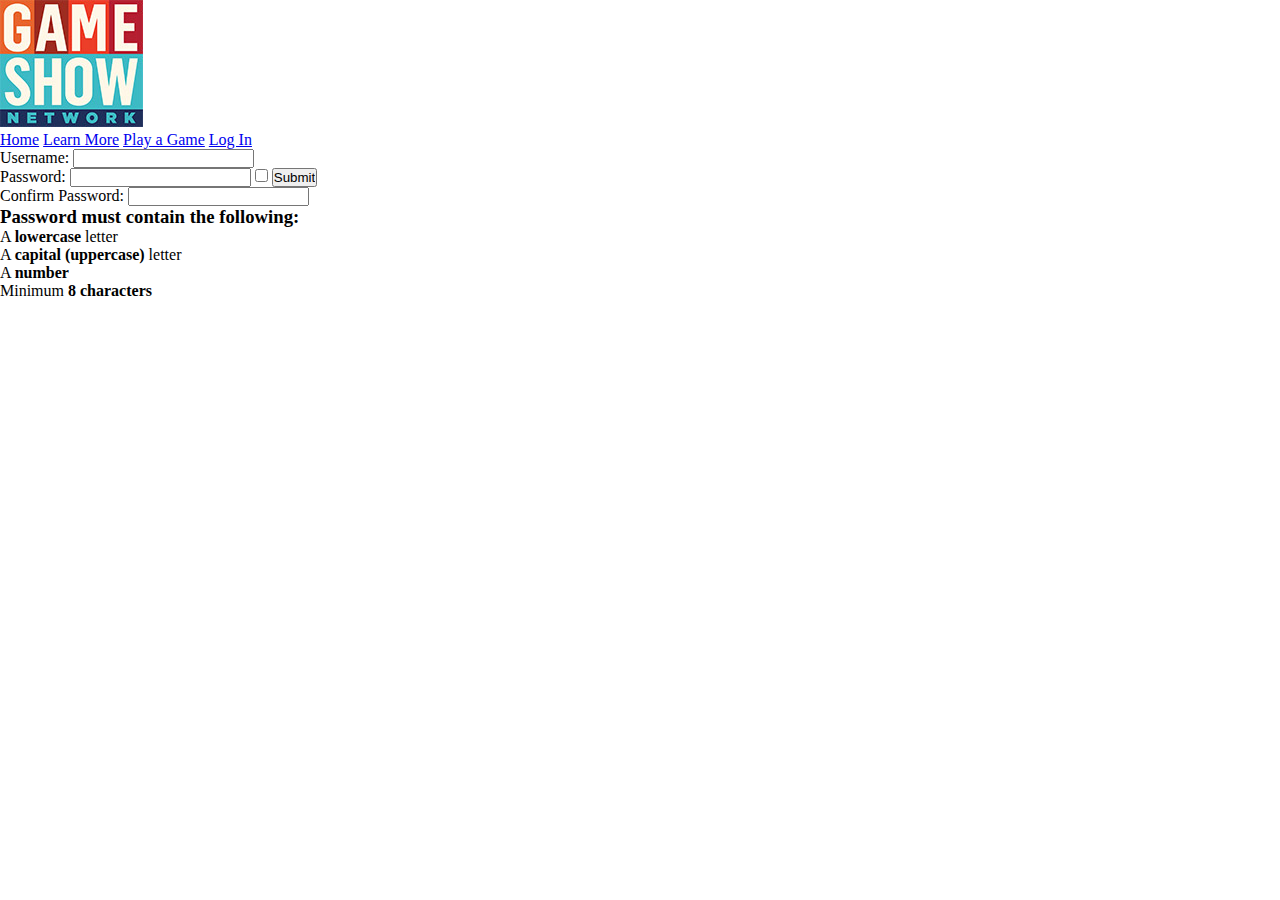
<file: index.html>
<!DOCTYPE html>
<html lang="en">
  <head>
	<meta charset="UTF-8">
	<meta name="viewport" contents="width=device-width, initial-scale=1.0">
    <title>Game Show to Go</title>
	<link rel="stylesheet" href="styles.css">
	<script src="password.js"></script>
  </head>
  
  <body>
	<div class="banner"> <img src="gsn_logo.jpg"> </div>
	<nav>
		<a href="index.html">Home</a>
		<a href="information.html">Learn More</a>
		<a href="game.html">Play a Game</a>
		<a href="Log In">Log In</a>
	</nav>
	
	<form id="myForm" action="/signup" method="POST">
		<div>
			<label for="username">Username:</label>
			<input type="text" id="username" name="username" required>
		</div>
		<div>
			<label for="password">Password:</label>
			<input type="password" id="password" name="password" pattern="(?=.*\d)(?=.*[a-z])(?=.*[A-Z]).{8,}" title="Must contain at least one number and one uppercase and lowercase letter, and at least 8 or more characters" required>
			<input type="checkbox" onclick="togglepassword()">
			<input type="submit" value="Submit">
		</div>
		<div>
			<label for="confirm_password">Confirm Password:</label>
			<input type="password" id="confirm_password" name="confirm_password" required>
		</div>
		
	</form>
	<script src="form.js"></script>
	<!-- finish setting up the password messaging, then get back to the banner -->
	
	<div id="message">
	  <h3>Password must contain the following:</h3>
	  <p id="letter" class="invalid">A <b>lowercase</b> letter</p>
	  <p id="capital" class="invalid">A <b>capital (uppercase)</b> letter</p>
	  <p id="number" class="invalid">A <b>number</b></p>
	  <p id="length" class="invalid">Minimum <b>8 characters</b></p>
	</div>
	
  </body>
</html>
</file>
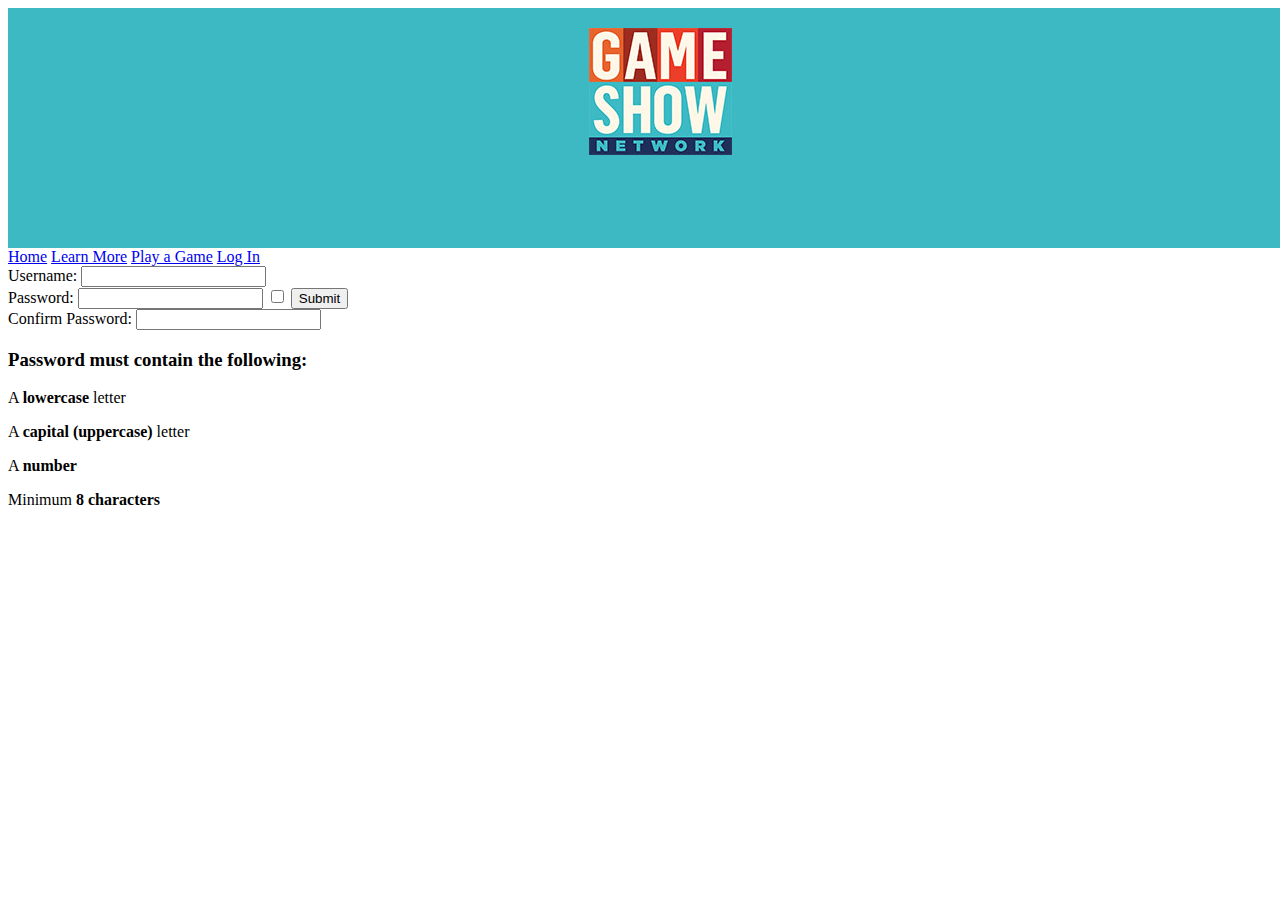
<file: gameshow/index.html>
<!DOCTYPE html>
<html lang="en">
  <head>
	<meta charset="UTF-8">
	<meta name="viewport" contents="width=device-width, initial-scale=1.0">
    <title>Game Show to Go</title>
	<link rel="stylesheet" href="styles.css">
	<script src="password.js"></script>
  </head>
  
  <body>
	<div class="banner"> <img src="gsn_logo.jpg"> </div>
	<nav>
		<a href="index.html">Home</a>
		<a href="information.html">Learn More</a>
		<a href="game.html">Play a Game</a>
		<a href="Log In">Log In</a>
	</nav>
	
	<form action="/signup" method="POST">
		<div>
			<label for="username">Username:</label>
			<input type="text" id="username" name="username" required>
		</div>
		<div>
			<label for="password">Password:</label>
			<input type="password" id="password" name="password" pattern="(?=.*\d)(?=.*[a-z])(?=.*[A-Z]).{8,}" title="Must contain at least one number and one uppercase and lowercase letter, and at least 8 or more characters" required>
			<input type="checkbox" onclick="togglepassword()">
			<input type="submit" value="Submit">
		</div>
		<div>
			<label for="confirm_password">Confirm Password:</label>
			<input type="password" id="confirm_password" name="confirm_password" required>
		</div>
		
	</form>
	
	<!-- finish setting up the password messaging, then get back to the banner -->
	
	<div id="message">
	  <h3>Password must contain the following:</h3>
	  <p id="letter" class="invalid">A <b>lowercase</b> letter</p>
	  <p id="capital" class="invalid">A <b>capital (uppercase)</b> letter</p>
	  <p id="number" class="invalid">A <b>number</b></p>
	  <p id="length" class="invalid">Minimum <b>8 characters</b></p>
	</div>
	
  </body>
</html>
</file>
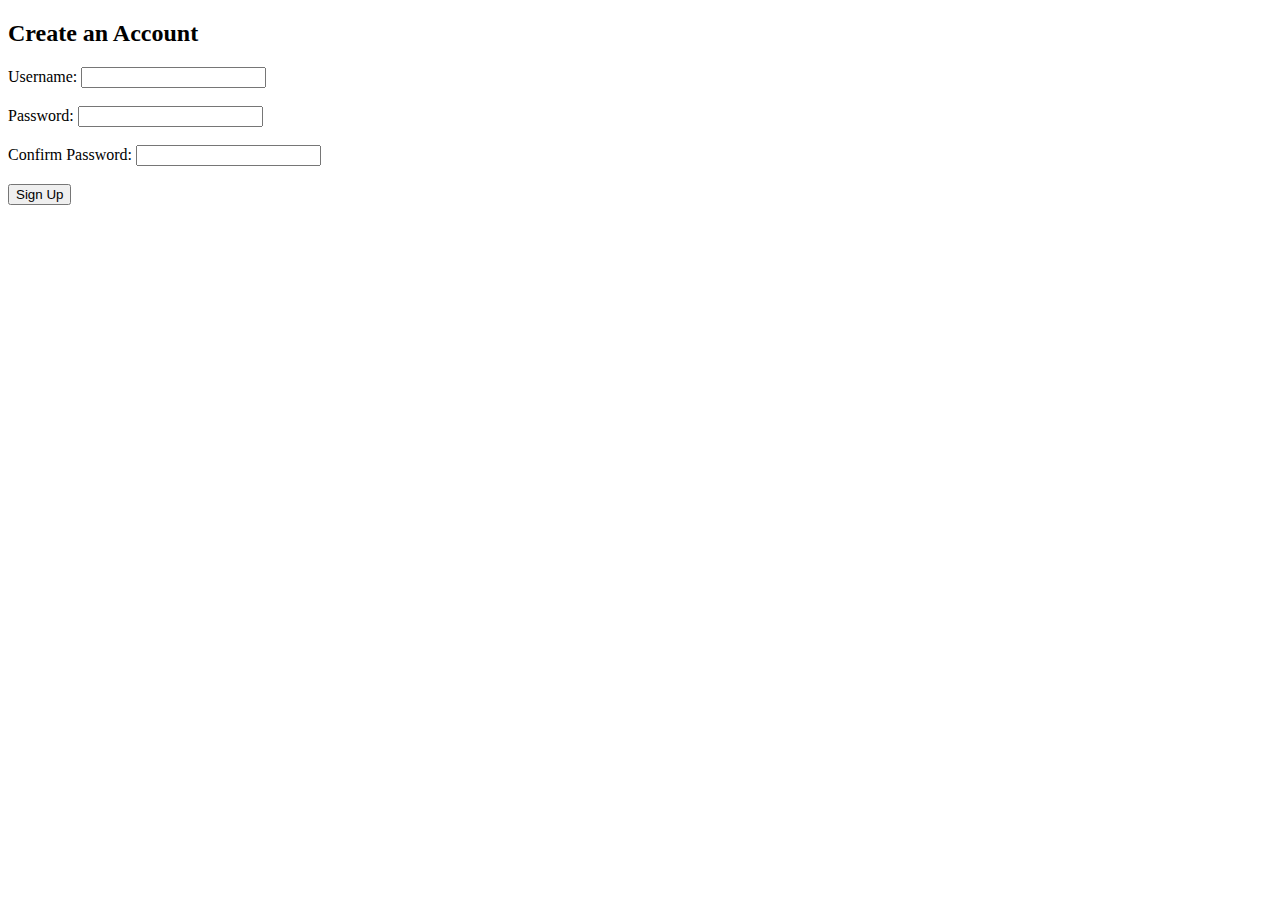
<file: sign_up.html>
<!DOCTYPE html>

<html>
<head>
  <meta http-equiv="CONTENT-TYPE" content="text/html; charset=UTF-8">
</head>
<body>
  <h2>Create an Account</h2>
  <form action="/signup" method="POST">
    <div> 
      <label for="username">Username:</label>
      <input type="text" id="username" name="username" required>
     </div>
    <br>
    <div>
      <label for="password">Password:</label>
      <input type="password" id="password" name="password" required>
      </div>
    <br>
    <div>
      <label for="confirm_password">Confirm Password:</label>
      <input type="password" id="confirm_password" name="confirm_password" required>
    </div>
    <br>
    <button type="submit">Sign Up</button>
  </form>
</body>
</html>
</file>
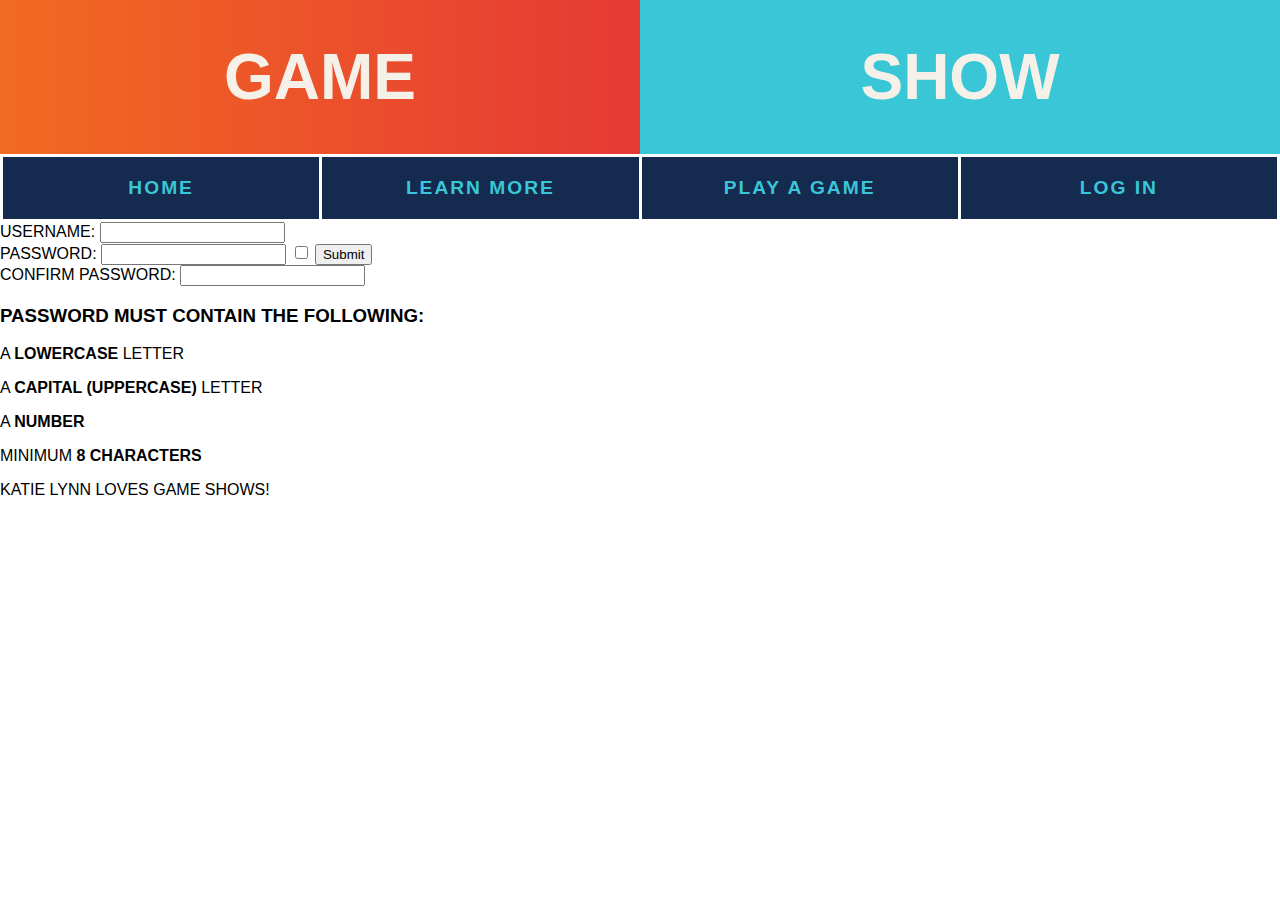
<file: KL2004_ideas/template_index.html>
<!DOCTYPE html>
<html lang="en">
  <head>
	  <meta charset="UTF-8">
	  <meta name="viewport" contents="width=device-width, initial-scale=1.0">
    <title>Game Show to Go</title>
    <link rel="stylesheet" href="template_styles.css">
    <script src="template_password.js"></script>
  </head>

  <body>

  <!-- Banner (GAME SHOW style) -->
  <header class="banner">
    <div class="game">GAME</div>
    <div class="show">SHOW</div>
  </header>

  <!-- Navigation (Table Style) -->
    <nav>
      <table>
        <tr>
          <th><a href="index.html">Home</a></th>
          <th><a href="information.html">Learn More</a></th>
          <th><a href="game.html">Play a Game</a></th>
          <th><a href="login.html">Log In</a></th>
        </tr>
      </table>
    </nav>

    <form action="/signup" method="POST">
		<div>
			<label for="username">Username:</label>
			<input type="text" id="username" name="username" required>
		</div>
		<div>
			<label for="password">Password:</label>
			<input type="password" id="password" name="password" pattern="(?=.*\d)(?=.*[a-z])(?=.*[A-Z]).{8,}" title="Must contain at least one number and one uppercase and lowercase letter, and at least 8 or more characters" required>
			<input type="checkbox" onclick="togglepassword()">
			<input type="submit" value="Submit">
		</div>
		<div>
			<label for="confirm_password">Confirm Password:</label>
			<input type="password" id="confirm_password" name="confirm_password" required>
		</div>
		
	</form>
	
	<!-- finish setting up the password messaging, then get back to the banner -->
	
	<div id="message">
	  <h3>Password must contain the following:</h3>
	  <p id="letter" class="invalid">A <b>lowercase</b> letter</p>
	  <p id="capital" class="invalid">A <b>capital (uppercase)</b> letter</p>
	  <p id="number" class="invalid">A <b>number</b></p>
	  <p id="length" class="invalid">Minimum <b>8 characters</b></p>
	</div>
    

    Katie Lynn loves game shows!


</body>
</html>
</file>
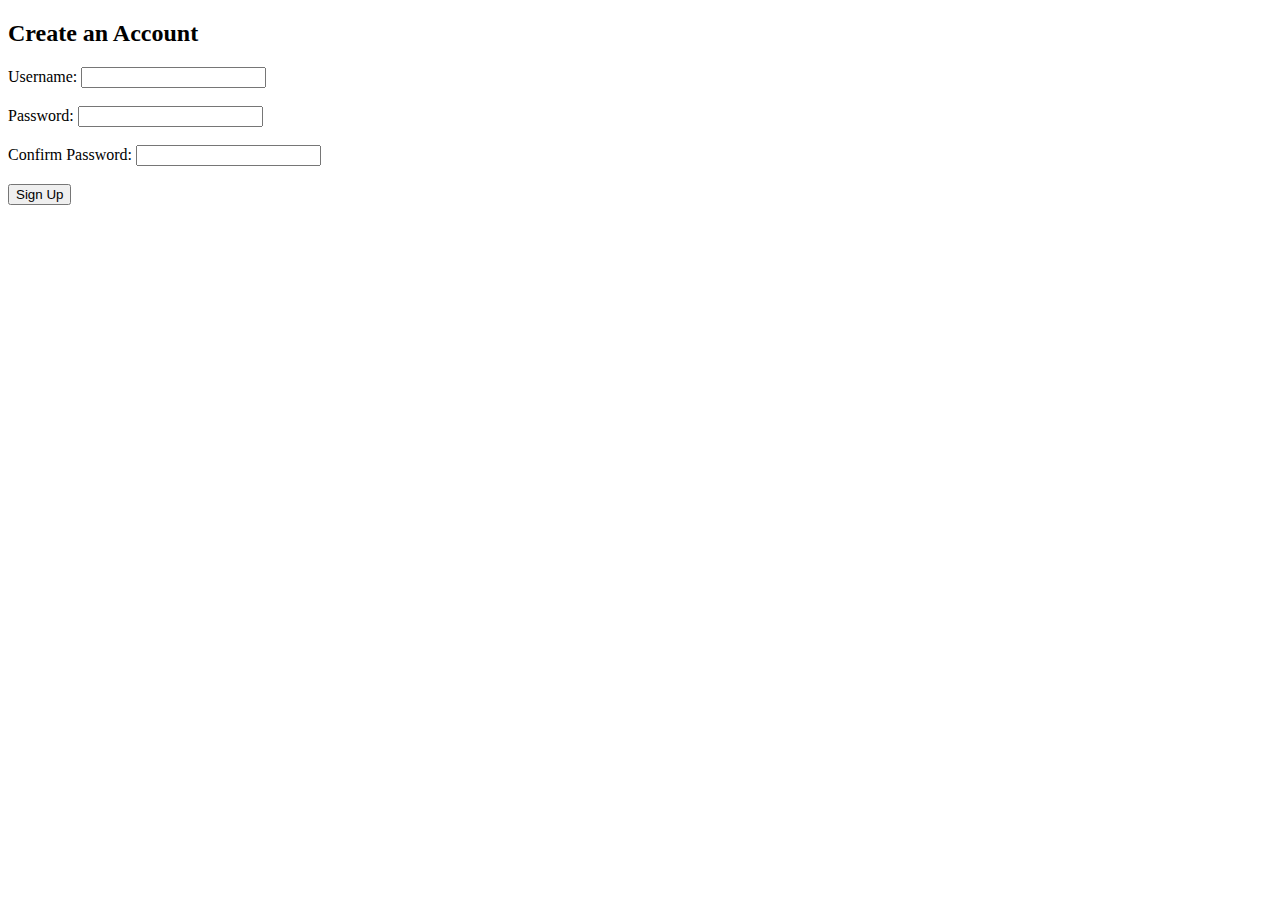
<file: KL2004_ideas/template_signup.html>
<!DOCTYPE html>

<html>
<head>
  <meta http-equiv="CONTENT-TYPE" content="text/html; charset=UTF-8">
</head>
<body>
  <h2>Create an Account</h2>
  <form action="template_signup.html" method="POST">
    <div> 
      <label for="username">Username:</label>
      <input type="text" id="username" name="username" required>
     </div>
    <br>
    <div>
      <label for="password">Password:</label>
      <input type="password" id="password" name="password" required>
      </div>
    <br>
    <div>
      <label for="confirm_password">Confirm Password:</label>
      <input type="password" id="confirm_password" name="confirm_password" required>
    </div>
    <br>
    <button type="submit">Sign Up</button>
  </form>
</body>
</html>
</file>
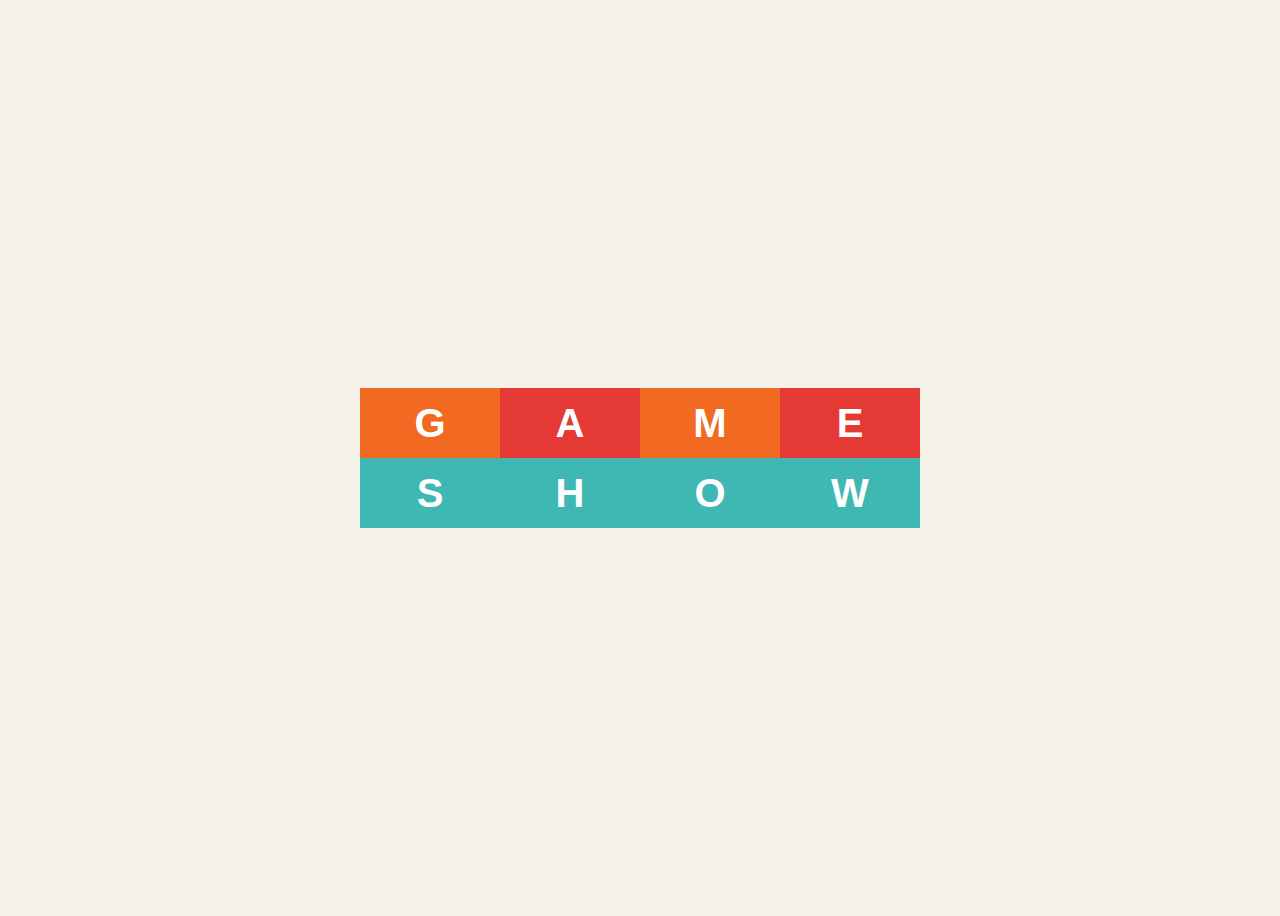
<file: KL2004_ideas/test_logo.html>
<!DOCTYPE html>
<html lang="en">
<head>
<meta charset="UTF-8">
<title>Block Letter Logo</title>

<style>
body {
    background-color: #f4f1e8;
    display: flex;
    justify-content: center;
    align-items: center;
    height: 100vh;
    font-family: Arial, sans-serif;
}

.logo {
    display: inline-block;
}

.row {
    display: flex;
}

.block {
    width: 140px;
    height: 70px;
    display: flex;
    justify-content: center;
    align-items: center;
    font-size: 40px;
    font-weight: bold;
    color: white;
} 
.g { background-color: #f26a21; }
.a { background-color: #e53935; }
.m { background-color: #f26a21; }
.e { background-color: #e53935; }
.s { background-color: #3fb7b3; }
.h { background-color: #3fb7b3; }
.o { background-color: #3fb7b3; }
.w { background-color: #3fb7b3; }
.block:hover {
    transform: scale(1.1);
    transition: 0.2s;
}
</style>
</head>
<body>
<div class="logo">
    <div class="row">
        <div class="block g">G</div>
        <div class="block a">A</div>
        <div class="block m">M</div>
        <div class="block e">E</div>
    </div>
    <div class="row">
        <div class="block s">S</div>
        <div class="block h">H</div>
        <div class="block o">O</div>
        <div class="block w">W</div>
    </div>
</div>
</body>
</html>
</file>
<file: styles.css>
*{
    margin:0;
    padding:0;
}
.body-index{
    min-height: 100vh;
    display: grid;
    grid-template-rows: 75px 1fr 75px;
}
.header-index{
    display: grid;
    grid-template-columns: 1fr 1fr;
    width:100%;
    background-color: rgb(255, 255, 255);
    box-shadow: 0 0 8px 4px rgba(0, 0, 0, 0.2);
}

.footer-index{
    width:100%;
    background-color: rgb(255, 255, 255);
    box-shadow: 0 4px 8px 0 rgba(0, 0, 0, 0.2);
}
</file>
<file: gameshow/styles.css>
.banner {
	background-color: #3DB9C3;
	width: 100%;
	height: 200px;
	text-align: center;
	padding: 20px;
	object-fit: cover;
	object-position: center 50%;
	display: block;
}
</file>
<file: KL2004_ideas/template_styles.css>
/* Reset */
body {
  margin: 0;
  font-family: Arial, Helvetica, sans-serif;
  text-transform: uppercase;
}

/* Banner Section (GAME SHOW look) */
.banner {
  display: flex;
  width: 100%;
}

.banner .game {
  background: linear-gradient(to right, #f26a21, #e53935);
  color: #f5f1e8;
  flex: 1;
  text-align: center;
  font-size: 4rem;
  font-weight: 900;
  padding: 40px 0;
}

.banner .show {
  background: #39c6d6;
  color: #f5f1e8;
  flex: 1;
  text-align: center;
  font-size: 4rem;
  font-weight: 900;
  padding: 40px 0;
}

/* Navigation table styling */
table {
    width: 100%;
    table-layout: fixed;
    border-collapse: collapse;
    background-color: #142a4f; /* dark navy */
}

th {
    border: 3px solid white;
    padding: 20px 40px;
    text-align: center;
}

table a {
    text-decoration: none;
    color: #39c6d6; /* teal like NETWORK letters */
    font-weight: 700;
    font-size: 1.2rem;
    letter-spacing: 2px;
    display: block; /* makes whole cell clickable */
}

table a:hover {
    color: white;
}
</file>
